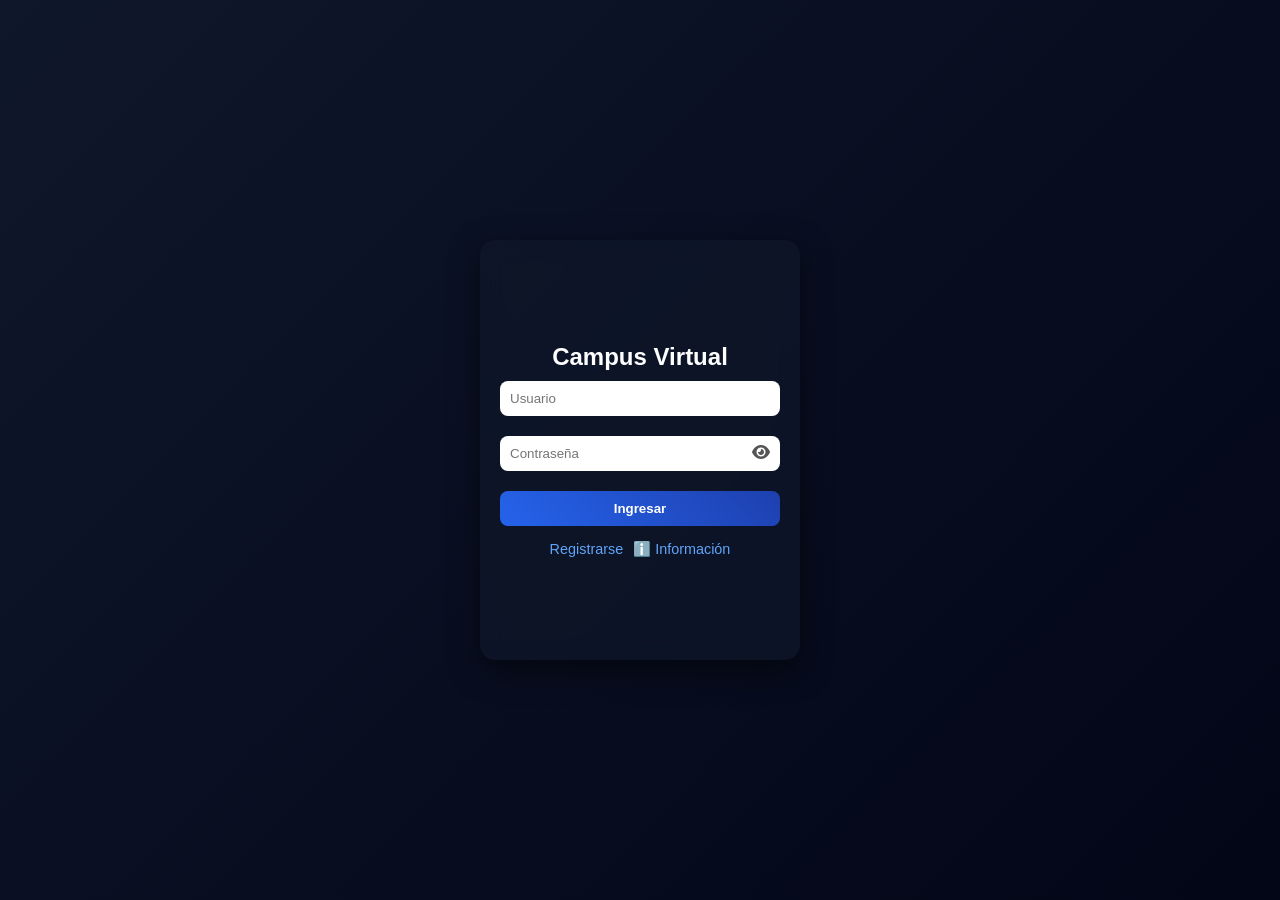
<file: index.html>
<!DOCTYPE html>
<html lang="es">
<head>
<meta charset="UTF-8">
<meta name="viewport" content="width=device-width, initial-scale=1.0">
<title>Campus Virtual</title>

<link rel="stylesheet" href="login.css">
<link rel="stylesheet" href="https://cdnjs.cloudflare.com/ajax/libs/font-awesome/6.5.0/css/all.min.css">
</head>

<body>

<div class="container">
    <div class="flip-card">
        <div class="flip-card-inner" id="flipInner">

            <!-- 🔐 LOGIN -->
            <div class="flip-card-front">
                <h2>Campus Virtual</h2>

                <input type="text" id="loginUser" placeholder="Usuario">

                <div class="input-box">
                    <input type="password" id="loginPass" placeholder="Contraseña">
                    <span class="password-toggle" onclick="togglePass('loginPass')">
                        <i class="fa fa-eye"></i>
                    </span>
                </div>

                <button type="button" onclick="login()">Ingresar</button>

                <div class="links">
                    <span onclick="goRegister()">Registrarse</span>
                    <span onclick="goInfo()">ℹ️ Información</span>
                </div>
            </div>

            <!-- 🧾 REGISTRO -->
            <div class="flip-card-back" id="registerCard">
                <h2>Crear Cuenta</h2>

                <input type="text" id="regUser" placeholder="Usuario">

                <div class="input-box">
                    <input type="password" id="regPass" placeholder="Contraseña">
                    <span class="password-toggle" onclick="togglePass('regPass')">
                        <i class="fa fa-eye"></i>
                    </span>
                </div>

                <button type="button" onclick="registrar()">Registrar</button>

                <div class="links">
                    <span onclick="goLogin()">Volver</span>
                    <span onclick="goInfo()">ℹ️ Información</span>
                </div>
            </div>

            <!-- ℹ️ INFO -->
            <div class="flip-card-back" id="infoCard">

                <div class="scroll-buttons">
                    <button type="button" onclick="scrollInfo(-1)">◀</button>
                    <button type="button" onclick="scrollInfo(1)">▶</button>
                </div>

                <div class="info-container" id="infoContainer">

    <div class="mini-card">
        <h3>📘 Información</h3>
        <p>Gestión académica moderna y digital.</p>
    </div>

    <div class="mini-card">
        <h3>🎓 Estudiantes</h3>
        <p>Accede a cursos, tareas y notas.</p>
    </div>

    <div class="mini-card">
        <h3>👨‍🏫 Docentes</h3>
        <p>Crean cursos y evalúan estudiantes.</p>
    </div>

    <div class="mini-card">
        <h3>⚙️ Funciones</h3>
        <ul>
            <li>✔ Cursos</li>
            <li>✔ Tareas</li>
            <li>✔ Calificaciones</li>
        </ul>
    </div>

    <div class="mini-card">
        <h3>🔐 Seguridad</h3>
        <p>Control de acceso por roles: admin, docente y estudiante.</p>
    </div>

    <div class="mini-card">
        <h3>📱 Plataforma</h3>
        <p>Compatible con móviles y computadoras.</p>
    </div>

</div>

                <div class="links">
                    <span onclick="goLogin()">Volver</span>
                    <span onclick="goRegister()">Registrarse</span>
                </div>

            </div>

        </div>
    </div>
</div>

<script src="script.js"></script>

</body>
</html>
</file>
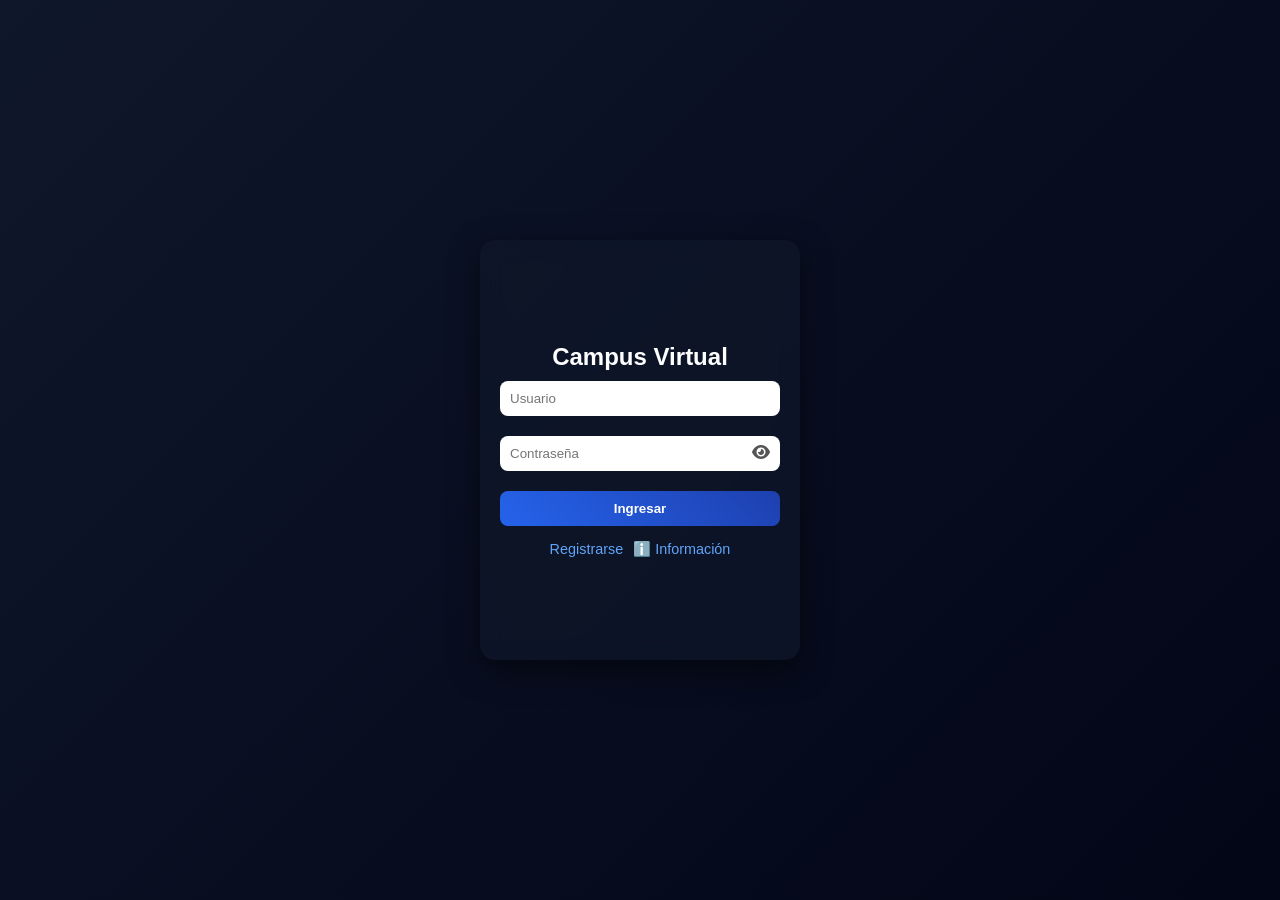
<file: administracion.html>
<!DOCTYPE html>
<html lang="es">
<head>
<meta charset="UTF-8">
<title>Administración</title>
</head>
<body>

<h2>Panel Administrador</h2>

<input id="docUser" placeholder="Usuario docente">
<input id="docPass" placeholder="Contraseña">

<button onclick="crearDocente()">Crear Docente</button>
<button onclick="logout()">Salir</button>

<script>
const session = JSON.parse(localStorage.getItem("session"));

if(!session || session.rol !== "admin"){
    alert("Solo admin ❌");
    location.href = "index.html";
}
</script>

<script src="script.js"></script>

</body>
</html>
</file>
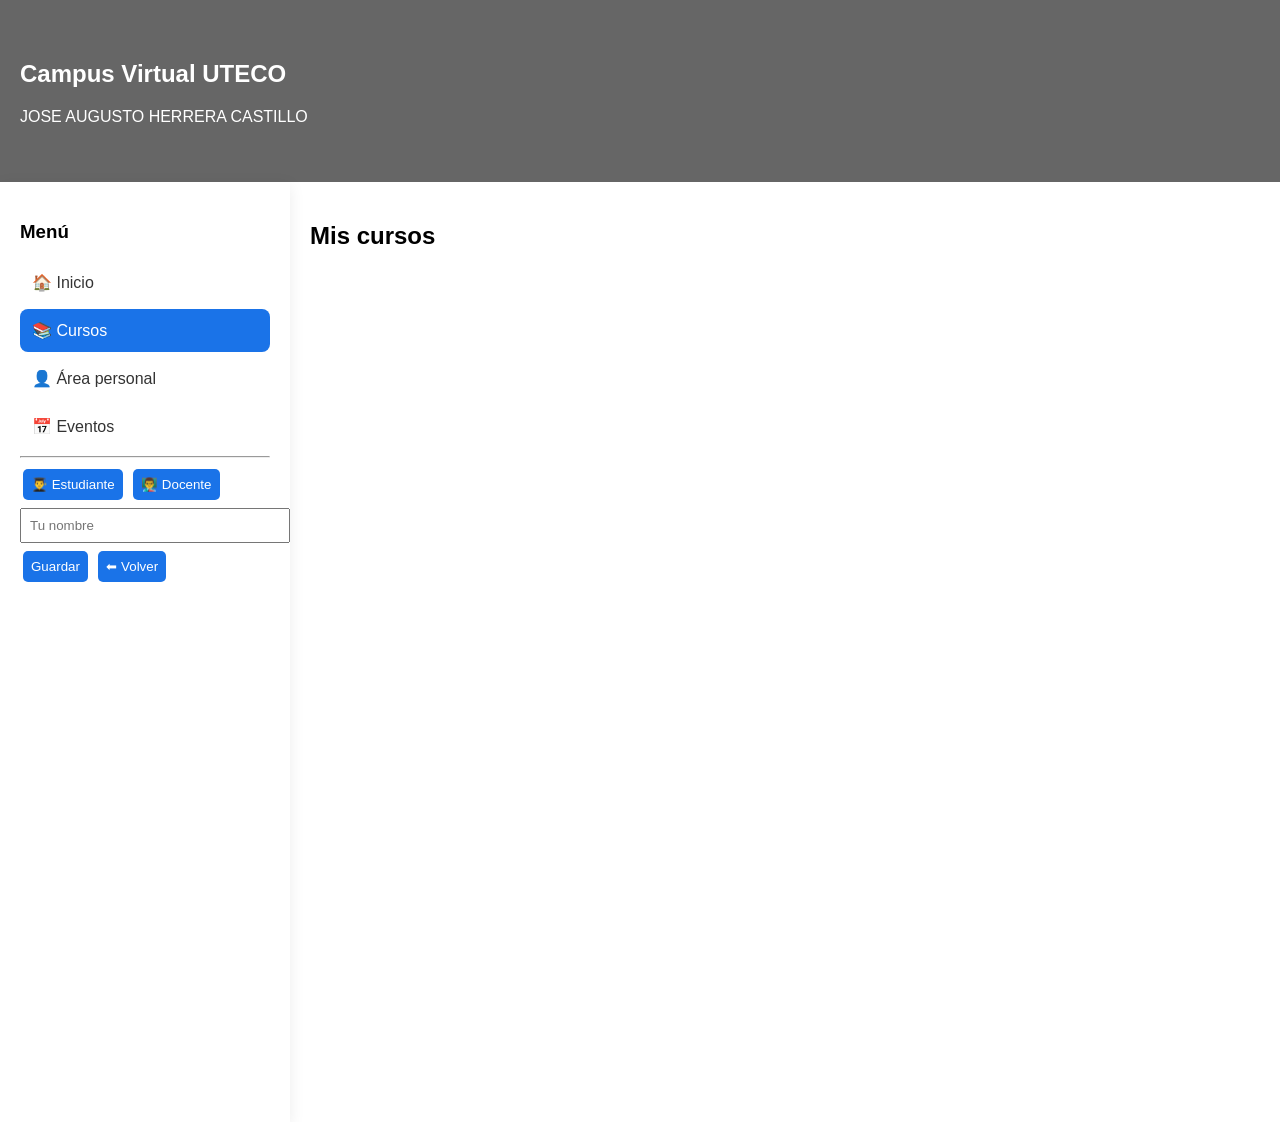
<file: curso.html>
<!DOCTYPE html>
<html lang="es">
<head>
<meta charset="UTF-8">
<title>Curso - Comercio Electrónico</title>

<style>
body {
    font-family: Arial, sans-serif;
    margin: 0;
    background: #f4f6f8;
    background: url('https://img.freepik.com/vector-gratis/blue-abstract-shapes-with-transparent-background_1035-7118.jpg?semt=ais_hybrid&w=740&q=80') center/cover no-repeat;
}

/* HEADER */
header {
    background: url('https://img.freepik.com/vector-gratis/blue-abstract-shapes-with-transparent-background_1035-7118.jpg?semt=ais_hybrid&w=740&q=80') center/cover no-repeat;
    color: white;
    padding: 40px 20px;
    position: relative;
}

/* Capa oscura para el texto */
header::before {
    content: "";
    position: absolute;
    top: 0;
    left: 0;
    width: 100%;
    height: 100%;
    background: rgba(0,0,0,0.6);
}

/* Texto encima de la capa */
header h2, header p {
    position: relative;
    z-index: 1;
}

.container {
    display: flex;
}

/* MENÚ LATERAL */
.sidebar {
    width: 250px;
    background: white;
    padding: 20px;
    height: 100vh;
    box-shadow: 0 4px 15px rgba(0,0,0,0.08);
}

.sidebar a {
    display: flex;
    gap: 10px;
    padding: 12px;
    text-decoration: none;
    color: #333;
    border-radius: 8px;
    margin-bottom: 5px;
}

.sidebar a:hover,
.sidebar a.active {
    background: #1a73e8;
    color: white;
}

/* CONTENIDO PRINCIPAL */
.main {
    flex: 1;
    padding: 20px;
}

/* CURSOS */
.cursos {
    display: grid;
    grid-template-columns: repeat(auto-fit, minmax(250px, 1fr));
    gap: 15px;
}

.curso-card {
    background: white;
    padding: 18px;
    border-radius: 12px;
    box-shadow: 0 4px 15px rgba(0,0,0,0.08);
    transition: 0.3s;
}

.curso-card:hover {
    transform: translateY(-5px);
    border-left: 5px solid #1a73e8;
}

.curso-titulo {
    font-weight: bold;
    margin-bottom: 8px;
}

.curso-profesor {
    font-size: 14px;
    color: gray;
    margin-bottom: 10px;
}

.btn-curso {
    width: 100%;
    padding: 10px;
    background: #1a73e8;
    color: white;
    border: none;
    border-radius: 8px;
    cursor: pointer;
}

/* TARJETAS */
.card {
    background: white;
    padding: 15px;
    margin-bottom: 10px;
    border-radius: 10px;
}

.item {
    background: #f1f3f4;
    padding: 10px;
    margin: 5px 0;
    border-radius: 5px;
}

button {
    padding: 8px;
    background: #1a73e8;
    color: white;
    border: none;
    border-radius: 5px;
    cursor: pointer;
    margin: 3px;
}

input, textarea {
    width: 100%;
    padding: 8px;
    margin: 5px 0;
}
</style>
</head>

<body>

<header>
    <h2>Campus Virtual UTECO</h2>
    <p>JOSE AUGUSTO HERRERA CASTILLO</p>
</header>

<div class="container">

    <!-- MENÚ -->
    <div class="sidebar">
        <h3>Menú</h3>
        <a href="index.html">🏠 Inicio</a>
        <a href="#" class="active">📚 Cursos</a>
        <a href="#">👤 Área personal</a>
        <a href="#">📅 Eventos</a>

        <hr>

        <button onclick="modo='estudiante'; render()">👨‍🎓 Estudiante</button>
        <button onclick="modo='docente'; render()">👨‍🏫 Docente</button>

        <input id="nombre" placeholder="Tu nombre">
        <button onclick="guardarUser()">Guardar</button>

        <button onclick="volver()">⬅ Volver</button>
    </div>

    <!-- CONTENIDO -->
    <div class="main" id="contenido"></div>
</div>

<script>
// ================= LOGICA JS =================
let modo = "estudiante";
let user = localStorage.getItem("user") || "";

let cursos = JSON.parse(localStorage.getItem("cursos")) || [];
let cursoActual = null;

// GUARDAR USUARIO
function guardarUser(){
    user = document.getElementById("nombre").value;
    localStorage.setItem("user", user);
    render();
}

// RENDER GENERAL
function render(){
    let html = "";

    // ================= CURSOS =================
    if(cursoActual===null){
        html += "<h2>Mis cursos</h2>";

        if(modo==="docente"){
            html += `
            <div class="card">
                <h3>Crear curso</h3>
                <input id="ct" placeholder="Nombre curso">
                <input id="cp" placeholder="Profesor">
                <button onclick="crearCurso()">Crear</button>
            </div>
            `;
        }

        html += `<div class="cursos">`;

        cursos.forEach((c,i)=>{
            html += `
            <div class="curso-card">
                <div class="curso-titulo">${c.titulo}</div>
                <div class="curso-profesor">Profesor: ${c.profesor}</div>
                <button class="btn-curso" onclick="abrirCurso(${i})">Entrar al curso</button>
                ${modo==="docente"?`
                    <br>
                    <button onclick="editarCurso(${i})">✏️</button>
                    <button onclick="eliminarCurso(${i})">🗑️</button>
                `:""}
            </div>
            `;
        });

        html += `</div>`;
    }

    // ================= CURSO =================
    else{
        let curso = cursos[cursoActual];

        let tareas = JSON.parse(localStorage.getItem("tareas_"+cursoActual)) || [];
        let entregas = JSON.parse(localStorage.getItem("entregas_"+cursoActual)) || [];

        html += `<h2>${curso.titulo}</h2>`;

        if(modo==="docente"){
            html += `
            <div class="card">
                <h3>Crear tarea</h3>
                <input id="t" placeholder="Actividad">
                <input type="datetime-local" id="apertura">
                <input type="datetime-local" id="cierre">
                <button onclick="crearTarea()">Crear</button>
            </div>
            `;
        }

        tareas.forEach((t,i)=>{
            let entrega = entregas.find(e=>e.user===user && e.tarea===i);
            let ahora = new Date();
            let disponible = ahora >= new Date(t.apertura);
            let vencida = ahora > new Date(t.cierre);

            html += `<div class="card">`;

            if(modo==="estudiante"){
                html += `
                <b>${t.titulo}</b><br>
                Apertura: ${new Date(t.apertura).toLocaleString()}<br>
                Cierre: ${new Date(t.cierre).toLocaleString()}<br><br>
                Estado: ${entrega?"Enviado":"No enviado"}<br>
                Nota: ${entrega?.nota || "-"}<br><br>
                `;
                if(disponible && !vencida){
                    html += `
                    <input type="file" id="f${i}">
                    <button onclick="enviar(${i})">Enviar</button>
                    `;
                }else{
                    html += `<p style="color:red;">Cerrado</p>`;
                }
            }

            if(modo==="docente"){
                let lista = entregas.map((e,idx)=>({...e,idx})).filter(e=>e.tarea===i);
                html += `
                <b>${t.titulo}</b><br>
                <button onclick="eliminarTarea(${i})">🗑️ Eliminar tarea</button>
                <h4>Entregas</h4>
                `;
                if(lista.length===0) html+="No hay entregas";
                lista.forEach(e=>{
                    html += `
                    <div class="item">
                        ${e.user} - ${e.file}<br>
                        <input id="nota${e.idx}" placeholder="Nota">
                        <textarea id="com${e.idx}" placeholder="Comentario"></textarea>
                        <button onclick="calificar(${e.idx})">Guardar</button>
                    </div>
                    `;
                });
            }

            html += "</div>";
        });
    }

    document.getElementById("contenido").innerHTML = html;
}

// FUNCIONES CURSOS
function crearCurso(){
    let t = document.getElementById("ct").value;
    let p = document.getElementById("cp").value;
    if(!t || !p) return alert("Completa todo");
    cursos.push({titulo:t, profesor:p});
    localStorage.setItem("cursos", JSON.stringify(cursos));
    render();
}

function editarCurso(i){
    let t = prompt("Nombre", cursos[i].titulo);
    let p = prompt("Profesor", cursos[i].profesor);
    if(!t || !p) return;
    cursos[i]={titulo:t, profesor:p};
    localStorage.setItem("cursos", JSON.stringify(cursos));
    render();
}

function eliminarCurso(i){
    if(!confirm("Eliminar curso?")) return;
    cursos.splice(i,1);
    localStorage.setItem("cursos", JSON.stringify(cursos));
    render();
}

function abrirCurso(i){
    cursoActual = i;
    render();
}

function volver(){
    cursoActual = null;
    render();
}

// FUNCIONES TAREAS
function crearTarea(){
    let tareas = JSON.parse(localStorage.getItem("tareas_"+cursoActual)) || [];
    let t = document.getElementById("t").value;
    let a = document.getElementById("apertura").value;
    let c = document.getElementById("cierre").value;
    if(!t || !a || !c) return alert("Completa todo");
    tareas.push({titulo:t, apertura:a, cierre:c});
    localStorage.setItem("tareas_"+cursoActual, JSON.stringify(tareas));
    render();
}

function eliminarTarea(i){
    let tareas = JSON.parse(localStorage.getItem("tareas_"+cursoActual)) || [];
    let entregas = JSON.parse(localStorage.getItem("entregas_"+cursoActual)) || [];
    tareas.splice(i,1);
    entregas = entregas.filter(e=>e.tarea!==i);
    localStorage.setItem("tareas_"+cursoActual, JSON.stringify(tareas));
    localStorage.setItem("entregas_"+cursoActual, JSON.stringify(entregas));
    render();
}

// FUNCIONES ENTREGAS
function enviar(i){
    let entregas = JSON.parse(localStorage.getItem("entregas_"+cursoActual)) || [];
    let file = document.getElementById("f"+i).files[0];
    let index = entregas.findIndex(e=>e.user===user && e.tarea===i);
    let data = {user, tarea:i, file:file?file.name:"", nota:null, comentario:null};
    if(index>=0) entregas[index]=data;
    else entregas.push(data);
    localStorage.setItem("entregas_"+cursoActual, JSON.stringify(entregas));
    render();
}

function calificar(i){
    let entregas = JSON.parse(localStorage.getItem("entregas_"+cursoActual)) || [];
    entregas[i].nota = document.getElementById("nota"+i).value;
    entregas[i].comentario = document.getElementById("com"+i).value;
    localStorage.setItem("entregas_"+cursoActual, JSON.stringify(entregas));
    render();
}

render();
</script>

</body>
</html>
</file>
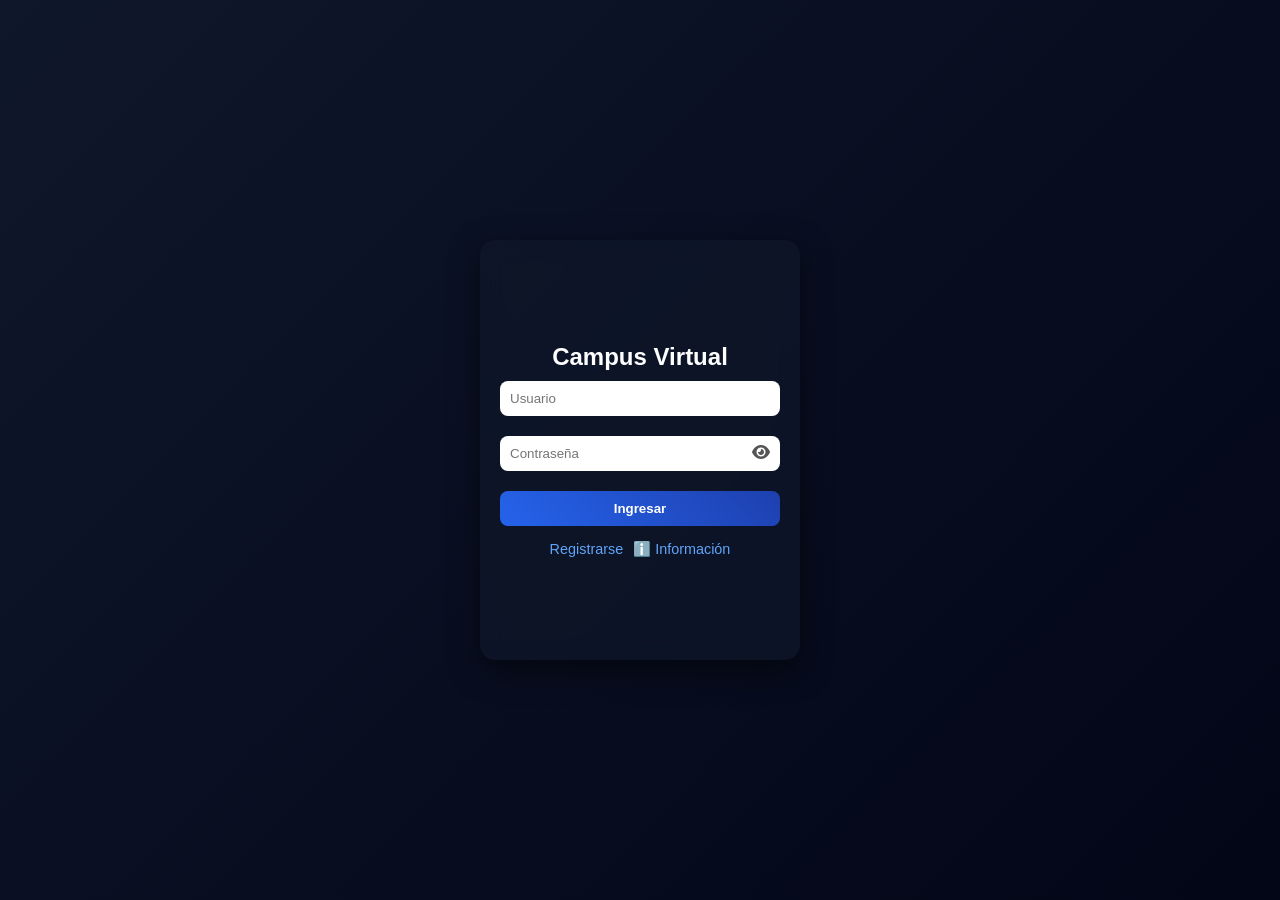
<file: docente.html>
<!DOCTYPE html>
<html lang="es">
<head>
<meta charset="UTF-8">
<title>Docente</title>
    <link rel="stylesheet" href="docente.css">

</head>
<body>

<h2>Panel Docente</h2>

<ul>
<li>Crear cursos</li>
<li>Asignar tareas</li>
<li>Calificar</li>
</ul>

<button onclick="logout()">Salir</button>

<script>
const session = JSON.parse(localStorage.getItem("session"));

if(!session || session.rol !== "docente"){
    alert("Solo docente ❌");
    location.href = "index.html";
}
</script>

<script src="script.js"></script>

</body>
</html>
</file>
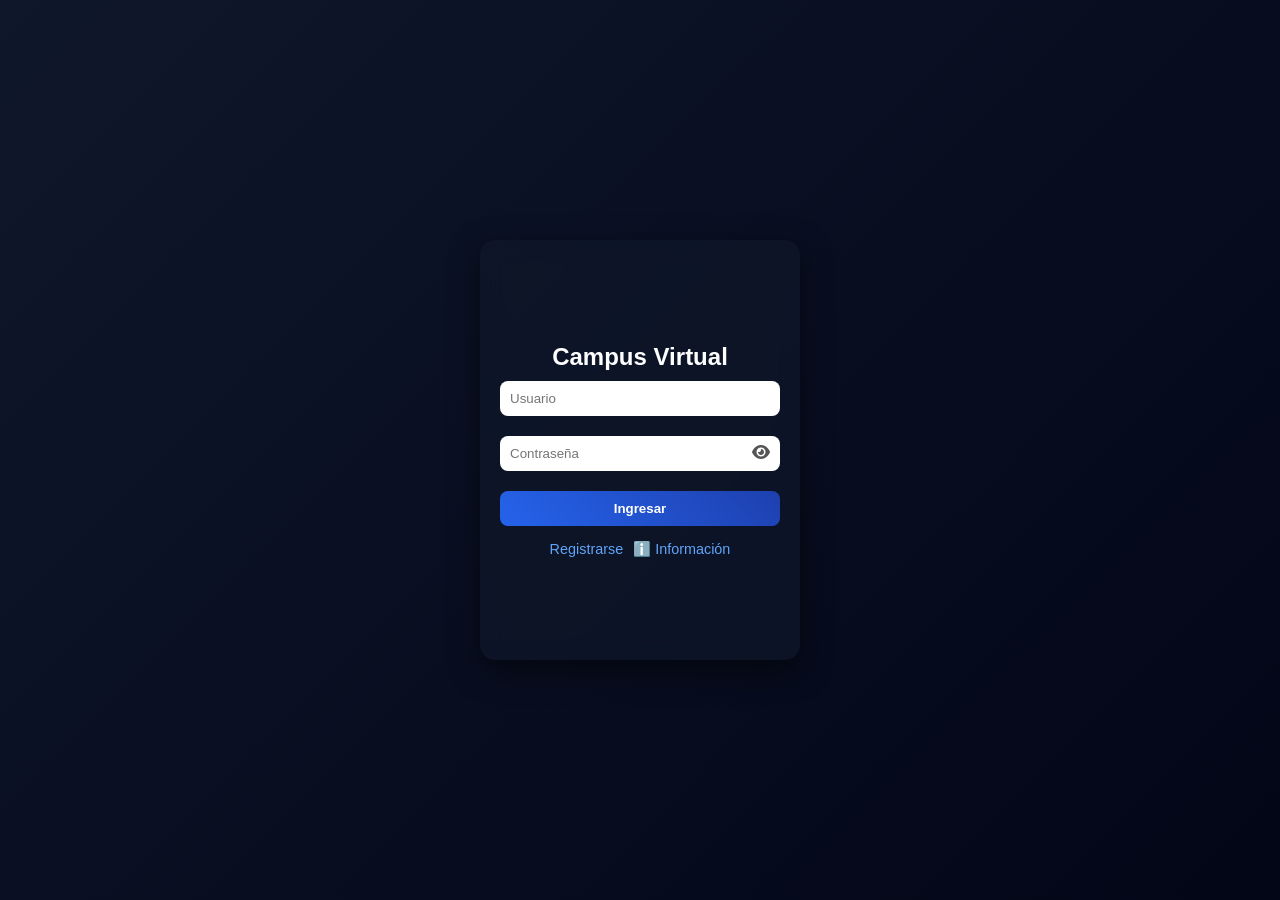
<file: estudiante.html>
<!DOCTYPE html>
<html lang="es">
<head>
<meta charset="UTF-8">
<title>Estudiante</title>
</head>
<body>

<h2>Panel Estudiante</h2>

<ul>
<li>Ver cursos</li>
<li>Enviar tareas</li>
<li>Ver notas</li>
</ul>

<button onclick="logout()">Salir</button>

<script>
const session = JSON.parse(localStorage.getItem("session"));

if(!session || session.rol !== "estudiante"){
    alert("Solo estudiante ❌");
    location.href = "index.html";
}
</script>

<script src="script.js"></script>

</body>
</html>
</file>
<file: login.css>
/* 🔥 RESET */
*{
    margin: 0;
    padding: 0;
    box-sizing: border-box;
    font-family: Arial, sans-serif;
}
/* 🔥 CONTROL DE CARAS */
#registerCard {
    display: flex;
}

#infoCard {
    display: none;
}

/* 🔥 PARA QUE EL CONTENIDO INFO NO SE CORTE */
#infoCard {
    justify-content: flex-start;
    padding-top: 15px;
}

/* 🔥 ANIMACIÓN SUAVE DEL CARRUSEL */
.info-container {
    display: flex;
    gap: 10px;
    overflow: hidden;
    width: 260px;
    transition: transform 0.5s ease;
}
/* 🌌 FONDO */
body{
    height: 100vh;
    display: flex;
    justify-content: center;
    align-items: center;
    background: linear-gradient(135deg,#0f172a,#020617);
    color: white;
}

/* 📦 CONTENEDOR */
.container{
    perspective: 1000px;
}

/* 💳 TARJETA */
.flip-card{
    width: 320px;
    height: 420px;
}

.flip-card-inner{
    width: 100%;
    height: 100%;
    position: relative;
    transition: transform 0.6s;
    transform-style: preserve-3d;
}

/* 🔁 CARAS */
.flip-card-front,
.flip-card-back{
    position: absolute;
    width: 100%;
    height: 100%;
    background: rgba(15, 23, 42, 0.7);
    backdrop-filter: blur(12px);
    border-radius: 15px;
    padding: 20px;
    backface-visibility: hidden;
    display: flex;
    flex-direction: column;
    justify-content: center;
    align-items: center;
    box-shadow: 0 10px 30px rgba(0,0,0,0.5);
}

/* 🔁 ROTACIÓN */
.flip-card-back{
    transform: rotateY(180deg);
}

/* 📝 INPUT */
input{
    width: 100%;
    padding: 10px;
    margin: 10px 0;
    border-radius: 8px;
    border: none;
    outline: none;
}

/* 👁️ PASSWORD */
.input-box{
    position: relative;
    width: 100%;
}

.password-toggle{
    position: absolute;
    right: 10px;
    top: 50%;
    transform: translateY(-50%);
    cursor: pointer;
    color: #555;
}

/* 🔘 BOTÓN */
button{
    width: 100%;
    padding: 10px;
    margin-top: 10px;
    border-radius: 8px;
    border: none;
    cursor: pointer;
    background: linear-gradient(45deg,#2563eb,#1e40af);
    color: white;
    font-weight: bold;
    transition: 0.3s;
}

button:hover{
    transform: scale(1.05);
}

/* 🔗 LINKS */
.links{
    margin-top: 15px;
    display: flex;
    gap: 10px;
}

.links span{
    cursor: pointer;
    color: #60a5fa;
    font-size: 0.9rem;
}

.links span:hover{
    text-decoration: underline;
}

/* 🔄 INFO CARRUSEL */
.info-container{
    display: flex;
    gap: 10px;
    overflow: hidden;
    width: 260px;
    transition: transform 0.5s ease;
}

/* 🧾 TARJETAS INFO */
.mini-card{
    min-width: 260px;
    background: rgba(30, 41, 59, 0.8);
    padding: 15px;
    border-radius: 10px;
    text-align: center;
}

.mini-card h3{
    margin-bottom: 10px;
}

.mini-card ul{
    list-style: none;
    margin-top: 10px;
}

/* ◀ ▶ BOTONES */
.scroll-buttons{
    display: flex;
    justify-content: space-between;
    width: 100%;
    margin-bottom: 10px;
}

.scroll-buttons button{
    width: 45px;
    padding: 5px;
    font-size: 18px;
    background: rgba(59,130,246,0.7);
}

.scroll-buttons button:hover{
    background: #2563eb;
}
</file>
<file: docente.css>
body{
    margin:0;
    font-family:Segoe UI;
    background:#0f172a;
    color:white;
}

/* LAYOUT */
.dashboard{
    display:flex;
}

/* SIDEBAR */
.sidebar{
    width:220px;
    height:100vh;
    background:#020617;
    padding:20px;
}

.sidebar h2{
    margin-bottom:20px;
}

.sidebar ul{
    list-style:none;
    padding:0;
}

.sidebar li{
    padding:10px;
    cursor:pointer;
    border-radius:8px;
}

.sidebar li:hover{
    background:#1e293b;
}

/* MAIN */
.main{
    flex:1;
    padding:20px;
}

/* CURSOS GRID */
.courses{
    display:grid;
    grid-template-columns: repeat(auto-fill, minmax(280px,1fr));
    gap:20px;
}

/* TARJETA CURSO */
.course-card{
    background:#1e293b;
    padding:15px;
    border-radius:15px;
    box-shadow:0 0 10px rgba(0,0,0,0.3);
}

/* INPUT */
.course-card input{
    width:100%;
    padding:8px;
    margin-top:5px;
    border-radius:8px;
    border:none;
}

/* BOTON */
.course-card button{
    margin-top:5px;
    width:100%;
    padding:8px;
    border:none;
    border-radius:8px;
    background:#2563eb;
    color:white;
    cursor:pointer;
}

.course-card button:hover{
    background:#1d4ed8;
}

/* LISTAS */
.list{
    margin-top:10px;
    font-size:0.9rem;
}

.list div{
    background:#334155;
    padding:5px;
    margin:3px 0;
    border-radius:5px;
}
</file>
